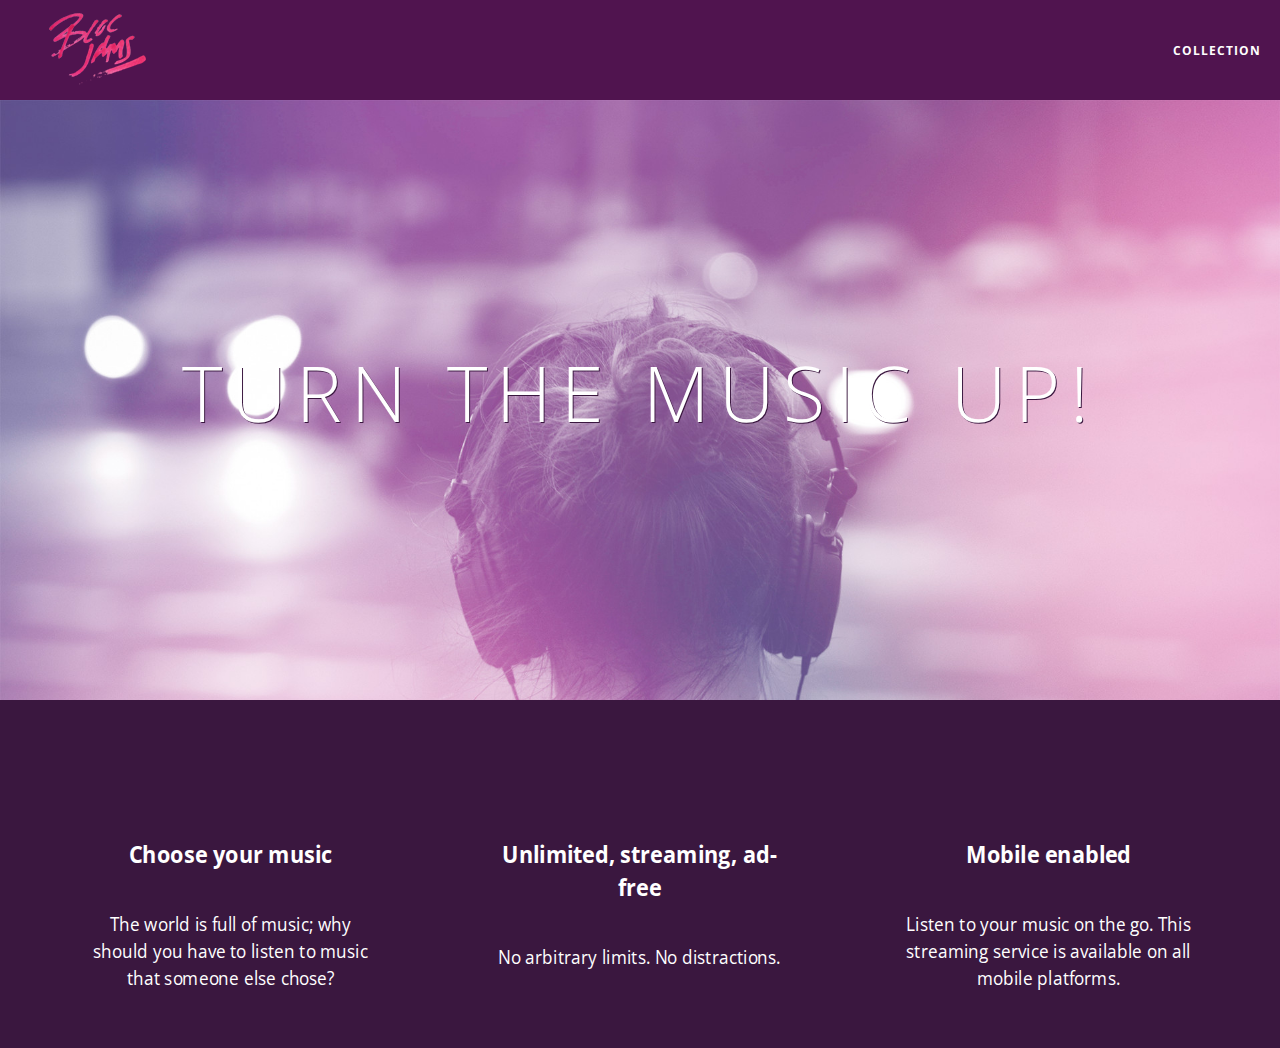
<file: index.html>
<!DOCTYPE html>
 <html>
     <head>
         <title>Bloc Jams</title>
         <meta name="viewport" content="width=device-width, initial-scale=1">
         <link rel="stylesheet" type="text/css" href="http://fonts.googleapis.com/css?family=Open+Sans:400,800,600,700,300">
         <link rel="stylesheet" type="text/css" href="http://code.ionicframework.com/ionicons/2.0.1/css/ionicons.min.css">
         <link rel="stylesheet" type="text/css" href="styles/normalize.css">
         <link rel="stylesheet" type="text/css" href="styles/main.css">
         <link rel="stylesheet" type="text/css" href="styles/landing.css">
     </head>
     <body
           <body class="landing">
         <nav> <!-- navigation bar -->
             <nav class="navbar"><!-- nav bar -->
                <a href="index.html" class="logo">
                    <img src="assets/images/bloc_jams_logo.png" alt="bloc jams logo">
                 </a>
                 <div class="links-container">
                     <a href="collection.html" class= navbar-link>collection</a>
                 </div>
             </nav>
         </nav>
         <section class="hero-content"> <!-- hero content -->
             <h1 class="hero-title">Turn the music up!</h1>
         </section>

                 <section class="clearfix selling-points container"> <!-- selling points -->
             <div class="point column third">
                 <span class="ion-music-note"></span>
                 <h5 class="point-title">Choose your music</h5>
                 <p class="point-description">The world is full of music; why should you have to listen to music that someone else chose?</p>
             </div>
                 <div class="point column third">
                 <span class="ion-radio-waves"></span>
                 <h5 class="point-title">Unlimited, streaming, ad-free</h5>
                 <p class="point-description">No arbitrary limits. No distractions.</p>
             </div>
                 <div class="point column third">
                 <span class="ion-iphone"></span>
                 <h5 class="point-title">Mobile enabled</h5>
                 <p class="point-description">Listen to your music on the go. This streaming service is available on all mobile platforms.</p>
             </div>
             </div>
         </section>
 <script src="scripts/landing.js"></script>
     </body>
 </html>
</file>
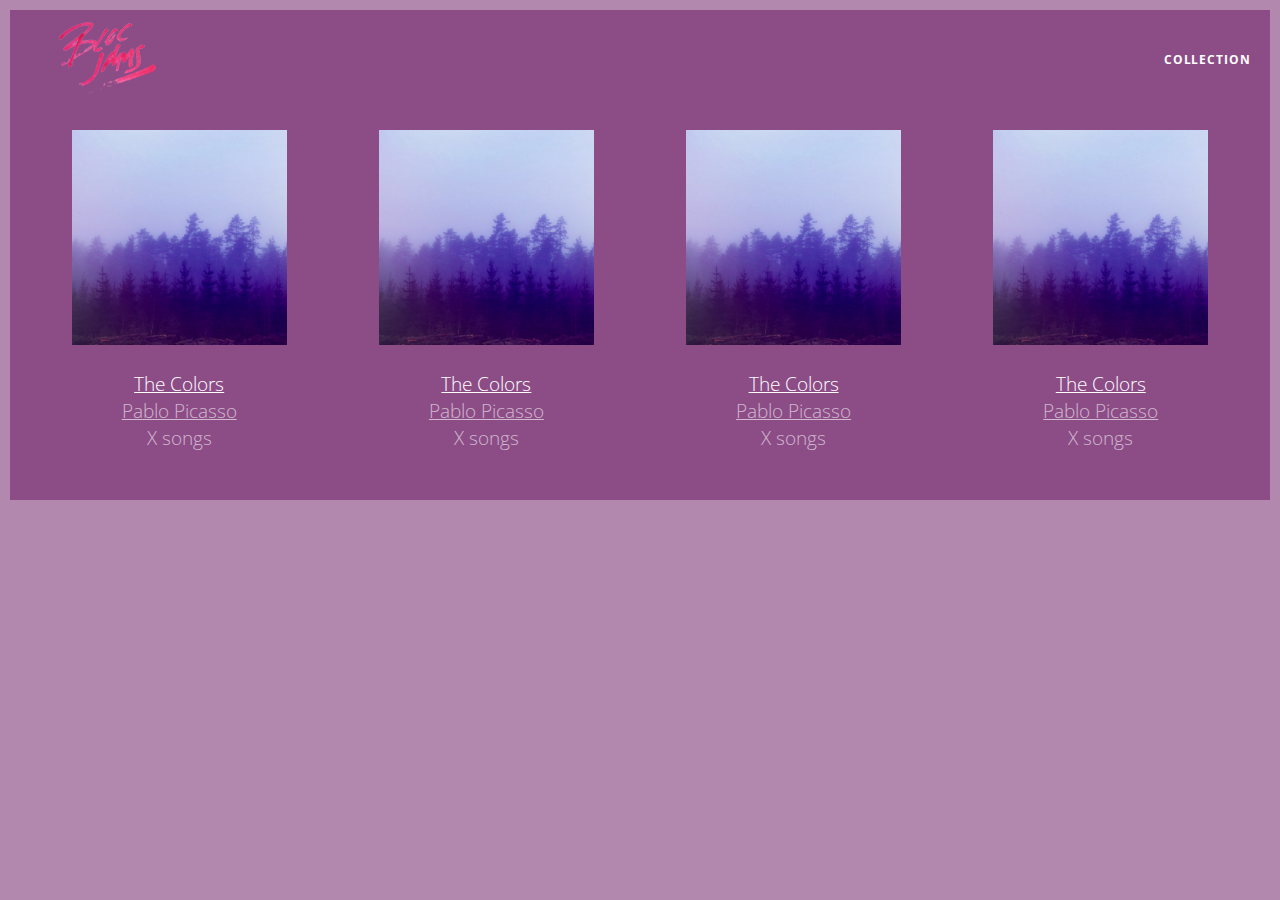
<file: collection.html>
<!DOCTYPE html>
 <html>
     <head>
         <title>Bloc Jams</title>
         <meta name="viewport" content="width=device-width, initial-scale=1">
         <link rel="stylesheet" type="text/css" href="http://fonts.googleapis.com/css?family=Open+Sans:400,800,600,700,300">
         <link rel="stylesheet" type="text/css" href="http://code.ionicframework.com/ionicons/2.0.1/css/ionicons.min.css">
         <link rel="stylesheet" type="text/css" href="styles/normalize.css">
         <link rel="stylesheet" type="text/css" href="styles/main.css">
         <link rel="stylesheet" type="text/css" href="styles/collection.css">
     </head>
     <body class="navbar">
         <nav class="navbar"> <!-- nav bar -->
             <a href="index.html" class="logo">
                 <img src="assets/images/bloc_jams_logo.png" alt="bloc jams logo">
             </a>
             <div class="links-container">
                 <a href="collection.html" class="navbar-link">collection</a>
             </div>
             <section class="album-covers container clearfix">
         <div class="collection-album-container column fourth">
             <img src="assets/images/album_covers/01.png"/>
             <div class="collection-album-info caption">
                 <p>
                     <a class="album-name" href="album.html">The Colors</a>
                     <br/>
                     <a href="album.html">Pablo Picasso</a>
                     <br/>
                     X songs
                     <br/>
                 </p>
             </div>
         </div>
         <div class="collection-album-container column fourth">
             <img src="assets/images/album_covers/01.png"/>
             <div class="collection-album-info caption">
                 <p>
                     <a class="album-name" href="album.html">The Colors</a>
                     <br/>
                     <a href="album.html">Pablo Picasso</a>
                     <br/>
                     X songs
                     <br/>
                 </p>
             </div>
         </div>
         <div class="collection-album-container column fourth">
             <img src="assets/images/album_covers/01.png"/>
             <div class="collection-album-info caption">
                 <p>
                     <a class="album-name" href="album.html">The Colors</a>
                     <br/>
                     <a href="album.html">Pablo Picasso</a>
                     <br/>
                     X songs
                     <br/>
                 </p>
             </div>
         </div>
         <div class="collection-album-container column fourth">
             <img src="assets/images/album_covers/01.png"/>
             <div class="collection-album-info caption">
                 <p>
                     <a class="album-name" href="album.html">The Colors</a>
                     <br/>
                     <a href="album.html">Pablo Picasso</a>
                     <br/>
                     X songs
                     <br/>
                 </p>
             </div>
         </div>
     </section>
         </nav>
     </body>
 </html>
</file>
<file: styles/main.css>
html {
     height: 100%; 
     font-size: 100%;
 }
 
 body {
     font-family: 'Open Sans'; 
     color: white;             
     min-height: 100%;
 }
 
.navbar {
    position: relative;
     padding: 0.5rem;
     background-color: rgba(101,18,95,0.5);
    z-index: 1;
 }
 
 .navbar .logo {
     position: relative; 
     left: 2rem;
     cursor: pointer;
 }

.navbar .links-container{
    display: table;
    position: absolute;
    top: 0;
    right: 0;
    height: 100px;
    color: white;
    text-decoration: none;
}

.links-container .navbar-link{
    display: table-cell;
    position: relative;
    height: 100%;
    padding-left: 1rem;
    padding-right: 1rem;
    vertical-align: middle;
    color: white;
    font-size: 0.625rem;
    letter-spacing: 0.05rem;
    font-weight: 700;
    text-transform: uppercase;
    text-decoration: none;
    cursor: pointer;
}

.links-container .navbar-link:hover{
    color: rgb(233, 50, 117);
}

.links-container .navbar-link:active{
    color: rgb(233,50,117);
    background-color: white;
}
*, *::before, *::after{
    -moz-box-sizing: border-box;
    -webkit-box-sizing: border-box;
    -box-sizing: border-box;
}

 .container {
     margin: 0 auto;
     max-width: 64rem;
 }

.container.narrow{
    max-width: 56rem;
}

/*640px for md or sm screens*/
@media (min-width: 640px) {
    html {font-size: 1125%;}
    .column {
         float: left;
         padding-left: 1rem;
         padding-right: 1rem;
     }
     .column.full { width: 100%; }
     .column.two-thirds { width: 66.7%; }
     .column.half { width: 50%; }
     .column.third { width: 33.3%; }
     .column.fourth { width: 25%; }
     .column.flow-opposite { float: right; } 
}

/* lg screens (1024px) */
@media (min-width: 1024px) {
    html{font-size: 120%;}
}
.clearfix::before,
.clearfix::after {
   content: " ";
   display: table;
}

.clearfix::after {
   clear: both;
}
</file>
<file: styles/landing.css>
body.landing {
     background-color: rgb(58,23,63);
 }
.hero-content{
    position: relative;
    min-height: 600px;
    background-image: url(../assets/images/bloc_jams_bg.jpg);
    background-repeat: no-repeat;
    background-size: cover;
}
.hero-content .hero-title{
    position:absolute;
    top: 40%;
    -webkit-transform: translateY(-50%);
    -moz-transform: translateY(-50%);
    -ms-transform: translateY(-50%);
    transform: translateY(-50%);
    width: 100%;
    text-align: center;
    font-size: 4rem;
    font-weight: 300;
    text-transform: uppercase;
    letter-spacing: 0.5rem;
    text-shadow: 1px 1px 0px rgb(58,23,63);
}
 .selling-points {
     position: relative;
 }
 
 .point {
     position: relative;
     padding: 2rem;
     text-align: center;
     opacity: 1;
     -webkit-transform: scaleX(0.9) translateY(3rem);
     -moz-transform: scaleX(0.9) translateY(3rem);
     transform: scaleX(0.9) translateY(3rem);
     -webkit-transition: all 0.25s ease-in-out;
     -moz-transiton: all 0.25s ease-in-out;
     transition: all 0.25s ease-in-out;
     -webkit-transition-delay: 0.2s;
     transition-delay: 0.2s;
     
 }
 
 .point .point-title {
     font-size: 1.25rem;
 }
 
 .ion-music-note,
 .ion-radio-waves,
 .ion-iphone {
     color: rgb(233,50,117);
     font-size: 5rem;
 }
</file>
<file: styles/collection.css>
body.collection {
     background-image: url(../assets/images/blurred_backgrounds/blur_bg_2.jpg);
     background-repeat: no-repeat;
     background-attachment: fixed;
     background-position: center center;
     background-size: cover;
 }
 
 .album-covers {
     position: relative;
 }
 
 .collection-album-container {
     position: relative;
     margin-top: 30px;
     margin-bottom: 20px;
     text-align: center;
 }
 
 .collection-album-container .caption {
     margin-top: 10px;
 }
 
 .collection-album-container .caption p {
     font-size: 1rem;
     font-weight: 300;
     color: rgba(255, 255, 255, 0.6);
 }
 
 .collection-album-container .caption p a {
     color: rgba(255, 255, 255, 0.6);
 }
 
 .collection-album-container .caption p a.album-name {
     color: white;
 }
 
 .collection-album-container img {
     width: 80%;
 }
</file>
